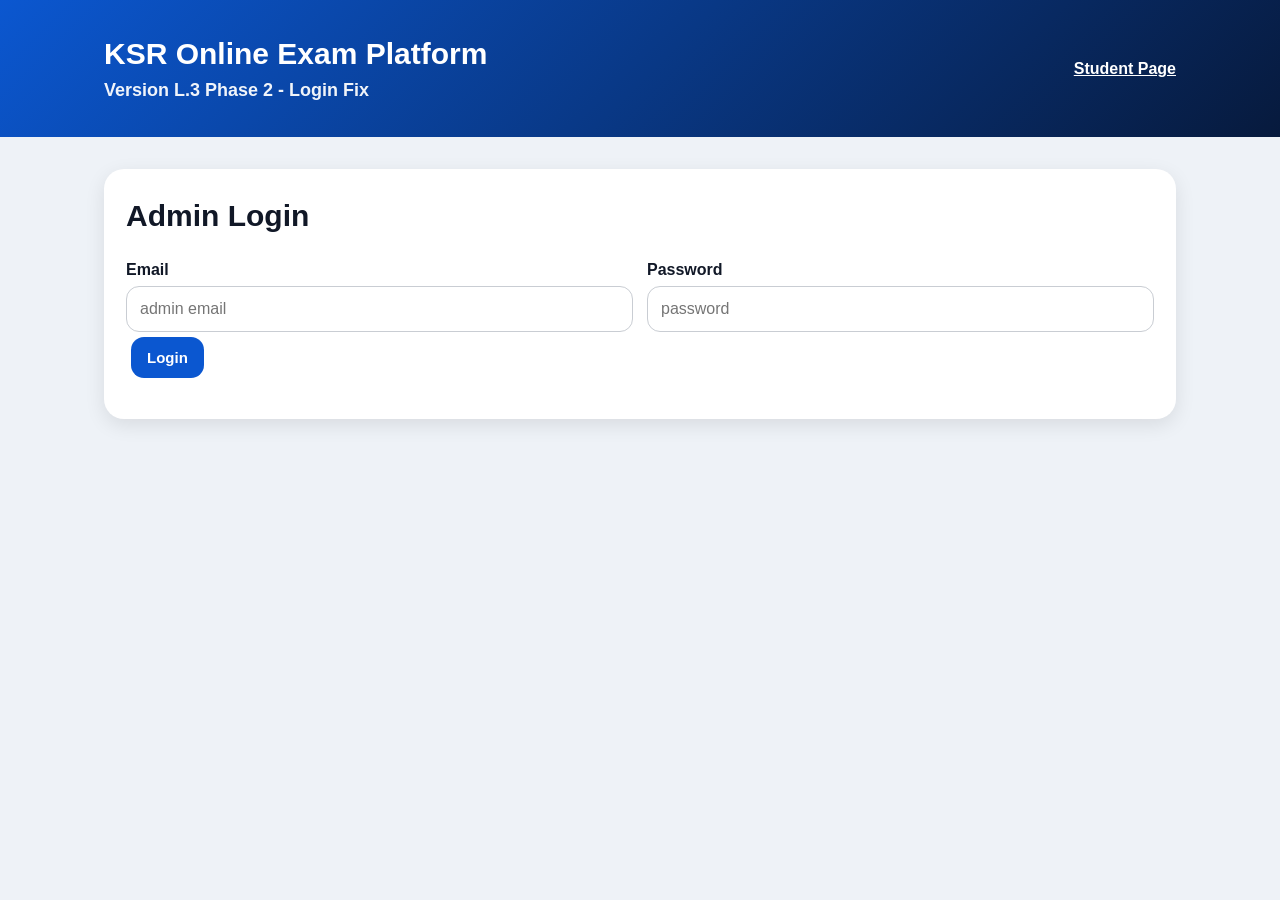
<file: admin.html>
<!DOCTYPE html>
<html lang="te">
<head><meta charset="UTF-8"><meta name="viewport" content="width=device-width,initial-scale=1"><title>KSR Version L.3 Phase 2 - Login Fix</title><link rel="stylesheet" href="style.css"></head>
<body>
<div class="header"><div class="wrap top"><div><div class="brand">KSR Online Exam Platform</div><div class="sub">Version L.3 Phase 2 - Login Fix</div></div><a style="color:white;font-weight:900" href="index.html">Student Page</a></div></div>
<div class="wrap">
  <div id="loginCard" class="card">
    <h2>Admin Login</h2>
    <div class="grid"><div><label>Email</label><input id="email" placeholder="admin email"></div><div><label>Password</label><input id="pass" type="password" placeholder="password"></div></div>
    <button class="p" id="loginBtn" type="button">Login</button><p id="loginMsg" class="small"></p>
  </div>
  <div id="app" class="hide">
    <div class="card top"><h2>Dashboard <span class="badge">Version L.3 Phase 2 - Login Fix</span></h2><button class="d" id="logoutBtn" type="button">Logout</button></div>
    <div class="layout">
      <div class="sidebar">
        <button class="sidebtn active" data-view="dashboard">📊 Dashboard</button>
        <button class="sidebtn" data-view="institutes">🏢 Institutes</button>
        <button class="sidebtn" data-view="exams">📝 Exams</button>
        <button class="sidebtn" data-view="questions">✏️ Question Editor</button>
        <button class="sidebtn" data-view="students">👨‍🎓 Students</button>
        <button class="sidebtn" data-view="reports">📈 Reports</button>
        <button class="sidebtn" data-view="settings">⚙️ Settings</button>
      </div>
      <main>
        <section id="view-dashboard" class="view card"><h2>📊 Dashboard</h2><button class="g" id="loadStatsBtn">Load Stats</button><div id="statsBox" class="stat-grid"></div></section>
        <section id="view-institutes" class="view card hide">
          <h2>🏢 Institute Management</h2>
          <div class="grid"><div><label>Institute ID</label><input id="instId" placeholder="KSR"></div><div><label>Institute Name</label><input id="instName" placeholder="Institute name"></div></div>
          <div class="grid"><div><label>Admin Email</label><input id="instEmail"></div><div><label>Contact</label><input id="instContact"></div></div>
          <div class="grid3"><div><label>Plan</label><select id="instPlan"><option>Free</option><option>Basic</option><option>Premium</option></select></div><div><label>Status</label><select id="instStatus"><option>Active</option><option>Blocked</option></select></div><div><label>Theme</label><input id="instTheme" type="color" value="#0b57d0"></div></div>
          <button class="p" id="saveInstituteBtn">Save Institute</button><button class="g" id="loadInstitutesBtn">Load Institutes</button><div id="institutesBox"></div>
        </section>
        <section id="view-exams" class="view card hide">
          <h2>📝 Exam Management</h2>
          <div class="grid"><div><label>Exam ID</label><input id="examId" value="DSC001"></div><div><label>Exam Title</label><input id="examTitle" value="Mock Test"></div></div>
          <div class="grid"><div><label>Start Time</label><input id="startTime" type="datetime-local"></div><div><label>End Time</label><input id="endTime" type="datetime-local"></div></div>
          <div class="grid3"><div><label>Institute ID</label><input id="examInstituteId"></div><div><label>Category</label><input id="examCategory" value="DSC"></div><div><label>Pass %</label><input id="passMark" type="number" value="35"></div></div>
          <div class="grid3"><div><label>Seconds / Question</label><input id="sec" type="number" value="45"></div><div><label>Marks / Question</label><input id="marks" type="number" value="1"></div><div><label>Codes Count</label><input id="count" type="number" value="50"></div></div>
          <label>Paste Questions</label><textarea id="bits" placeholder="Paste questions here..."></textarea>
          <button class="p" id="saveExamBtn">Save Exam + Generate Codes</button><button class="g" id="loadExamsBtn">Load Exams</button><pre id="codesBox"></pre><div id="examsBox"></div>
        </section>
        <section id="view-questions" class="view card hide"><h2>✏️ Question Editor</h2><div class="grid"><input id="qeExamId" placeholder="Exam ID"><button class="g" id="loadQuestionsBtn">Load Questions</button></div><div id="questionsBox"></div></section>
        <section id="view-students" class="view card hide"><h2>👨‍🎓 Students</h2><button class="g" id="loadStudentsBtn">Load Students</button><button class="s" id="exportStudentsBtn">Export CSV</button><div id="studentsBox"></div></section>
        <section id="view-reports" class="view card hide">
          <h2>📈 Reports + Rank List</h2>
          <div class="grid"><input id="reportExamId" placeholder="Exam ID"><button class="g" id="loadResultsBtn">Load Results</button></div>
          <button class="s" id="exportResultsBtn">Export Results CSV</button>
          <div id="rankStatsBox" class="stat-grid"></div>
          <div id="leaderBox"></div>
          <div id="resultsBox"></div>
        </section>
        <section id="view-settings" class="view card hide"><h2>⚙️ Settings</h2><button class="s" id="darkBtn">Toggle Dark Mode</button><div class="notice">Version L.3 Phase 2 - Login Fix</div></section>
      </main>
    </div>
  </div>
</div>
<script type="module" src="admin.js?v=l3p2fix2"></script>
</body></html>
</file>
<file: style.css>
:root{--blue:#0b57d0;--dark:#071a3d;--bg:#eef2f7;--card:#fff;--text:#111827;--ok:#137333;--bad:#d93025;--warn:#fbbc04;--muted:#6b7280}
*{box-sizing:border-box}body{margin:0;font-family:Arial,'Noto Sans Telugu',sans-serif;background:var(--bg);color:var(--text)}.hide{display:none!important}
.header{background:linear-gradient(135deg,var(--blue),var(--dark));color:#fff;padding:22px 14px}.wrap{max-width:1100px;margin:auto;padding:14px}.brand{font-size:30px;font-weight:900;line-height:1.2}.sub{font-size:18px;opacity:.94;margin-top:8px;font-weight:600}.top{display:flex;align-items:center;justify-content:space-between;gap:12px;flex-wrap:wrap}
.card{background:var(--card);border-radius:20px;padding:22px;margin:18px 0;box-shadow:0 6px 20px #00000018}h2{font-size:30px;margin:8px 0 16px}label{display:block;font-weight:900;margin:12px 0 7px;font-size:16px}
input,select,textarea{width:100%;padding:13px;border:1px solid #c9cdd3;border-radius:13px;font-size:16px;background:#fff;color:#111}textarea{min-height:160px;line-height:1.55}
button{border:0;border-radius:13px;padding:12px 16px;font-size:15px;font-weight:900;cursor:pointer;margin:5px}.p{background:var(--blue);color:white}.s{background:#e9ecef;color:#111}.g{background:var(--ok);color:white}.d{background:var(--bad);color:white}.o{background:var(--warn);color:#111}
.grid{display:grid;grid-template-columns:1fr 1fr;gap:14px}.grid3{display:grid;grid-template-columns:1fr 1fr 1fr;gap:14px}.small{font-size:14px;color:var(--muted);line-height:1.55}.ok{color:var(--ok);font-weight:900}.bad{color:var(--bad);font-weight:900}
.notice{background:#fff3cd;border-left:6px solid #ffca2c;border-radius:14px;padding:14px;line-height:1.6}.layout{display:grid;grid-template-columns:250px 1fr;gap:16px}.sidebar{background:#fff;border-radius:18px;padding:13px;box-shadow:0 4px 16px #00000015;height:max-content;position:sticky;top:10px}
.sidebtn{display:block;width:100%;text-align:left;background:#f1f5f9;margin:7px 0}.sidebtn.active{background:var(--blue);color:#fff}.badge{display:inline-block;padding:5px 12px;border-radius:999px;background:#e8f0fe;color:#0b57d0;font-weight:900;font-size:13px}
.stat-grid{display:grid;grid-template-columns:repeat(auto-fit,minmax(145px,1fr));gap:12px;margin:12px 0}.stat{border-radius:16px;background:linear-gradient(135deg,#f8fbff,#eef4ff);border:1px solid #dbe7ff;padding:15px}.stat .label{font-size:13px;color:#555;font-weight:900}.stat .value{margin-top:6px;font-size:28px;font-weight:900;color:var(--blue)}
table{width:100%;border-collapse:collapse;font-size:14px;background:#fff}td,th{border:1px solid #ddd;padding:8px}th{background:#f1f3f5}pre{white-space:pre-wrap;background:#f5f5f5;border-radius:12px;padding:12px;max-height:320px;overflow:auto}
.pill{display:inline-block;background:#e8f0fe;color:#0b57d0;border-radius:999px;padding:4px 10px;font-size:12px;font-weight:900}.inst-card,.exam-card{border:1px solid #dbe7ff;background:#f8fbff;border-radius:16px;padding:14px;margin:10px 0}
.timer{background:#111;color:white;border-radius:14px;padding:10px 14px;font-weight:900}.q{font-size:19px;font-weight:900;line-height:1.65;white-space:pre-wrap}.opt{display:block;padding:14px;margin:10px 0;background:#f1f3f5;border-radius:12px;cursor:pointer}.opt input{width:auto}
.pal{display:grid;grid-template-columns:repeat(auto-fill,minmax(44px,1fr));gap:8px}.num{padding:11px;text-align:center;border-radius:10px;background:#e9ecef;cursor:pointer;font-weight:900}.ans{background:#c7f0d2}.rev{background:#ffe8a3}.cur{outline:2px solid var(--blue)}
.dark{--bg:#0f172a;--card:#111827;--text:#e5e7eb}.dark input,.dark textarea,.dark select{background:#0b1220;color:#e5e7eb;border-color:#334155}.dark .sidebar,.dark .card{background:#111827}.dark .s{background:#334155;color:#e5e7eb}.dark th{background:#1f2937}.dark td,.dark th{border-color:#334155}
@media(max-width:820px){.layout{grid-template-columns:1fr}.sidebar{position:static}.grid,.grid3{grid-template-columns:1fr}.brand{font-size:25px}.sub{font-size:16px}.wrap{padding:10px}.card{padding:18px}h2{font-size:26px}table{font-size:12px}}


.hall-card{max-width:760px;margin:20px auto;background:#fff;border:2px solid #0b57d0;border-radius:18px;overflow:hidden;color:#111}
.hall-head{background:linear-gradient(135deg,#0b57d0,#071a3d);color:#fff;padding:22px;text-align:center}
.hall-head h1{margin:0;font-size:28px}.hall-head p{margin:8px 0 0;font-size:16px}
.hall-body{padding:22px}.hall-grid{display:grid;grid-template-columns:1fr 1fr;gap:12px}
.hall-box{border:1px solid #d1d5db;border-radius:12px;padding:12px;background:#f8fafc}
.hall-label{font-size:12px;color:#555;font-weight:900;text-transform:uppercase}.hall-value{font-size:18px;font-weight:900;margin-top:5px}
.hall-inst{margin-top:18px;padding:14px;border-left:6px solid #fbbc04;background:#fff8db;border-radius:12px;line-height:1.6}
.hall-foot{display:flex;justify-content:space-between;gap:12px;align-items:center;margin-top:22px;border-top:1px dashed #aaa;padding-top:18px}
@media print{body{background:white}.hall-actions{display:none}.hall-card{box-shadow:none;border-radius:0;margin:0;max-width:100%}}
@media(max-width:700px){.hall-grid{grid-template-columns:1fr}.hall-head h1{font-size:24px}}


.rank-1{background:#fff8db!important}.rank-2{background:#eef2ff!important}.rank-3{background:#fff1f2!important}
.leader-card{border:1px solid #dbe7ff;background:#f8fbff;border-radius:16px;padding:14px;margin:10px 0}
.leader-title{font-size:22px;font-weight:900;margin:10px 0}
.rank-badge{display:inline-block;min-width:42px;text-align:center;border-radius:999px;background:#0b57d0;color:#fff;padding:6px 10px;font-weight:900}
.pass{color:#137333;font-weight:900}.fail{color:#d93025;font-weight:900}
</file>
